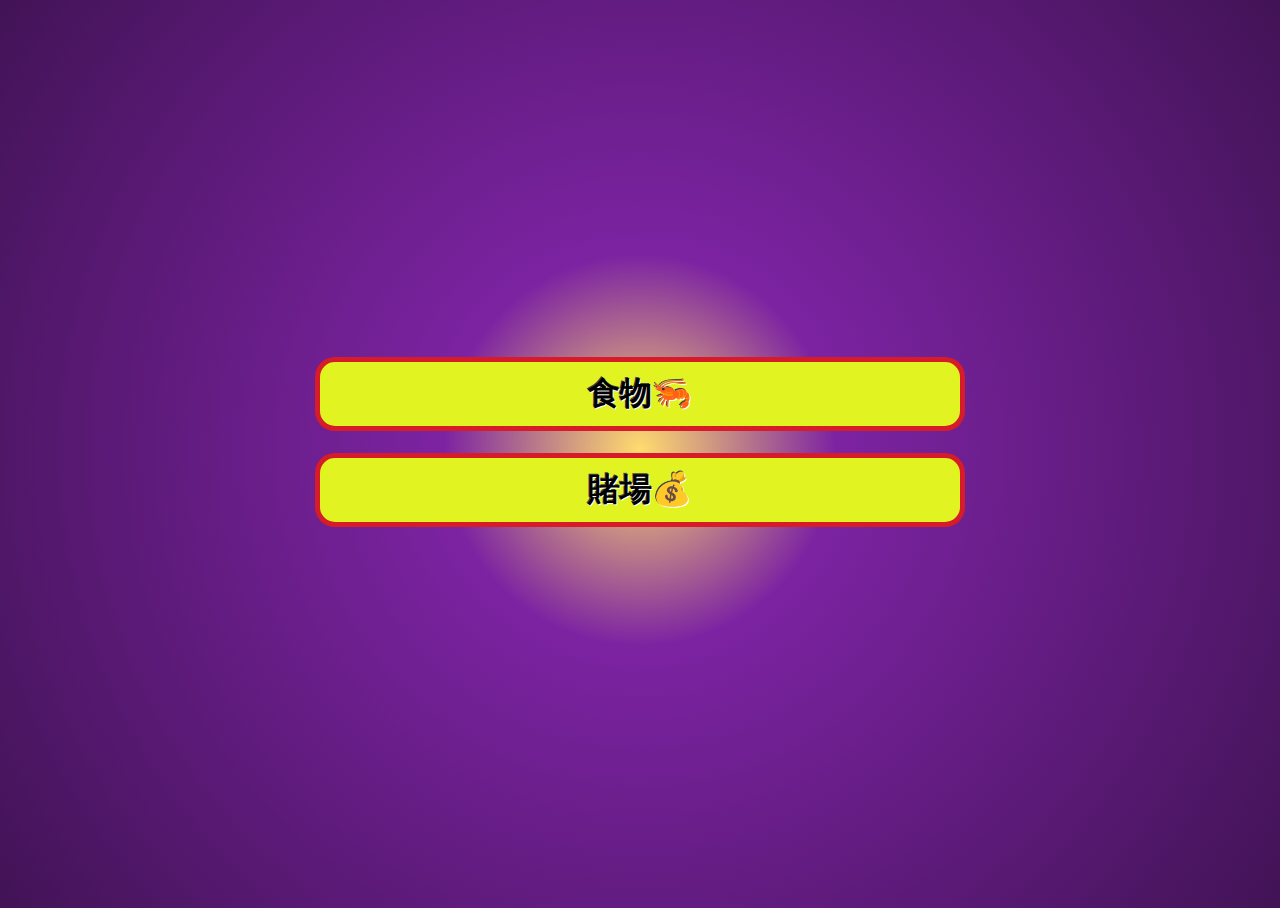
<file: index.html>
<!DOCTYPE html>
<html>
  <head>
    <meta charset="utf-8" />
    <!--設定字元編碼-->
    <meta content="viewpoint" content="width=device-width , initial-scale=1" />
    <!--設定頁面大小-->
    <title>拉霸機</title>
    <link rel="icon" href="./001.png">
    <link rel="stylesheet" href="style/style.css" />
  </head>
  <body>
    <div class="all_home">
      <a href ="./debug.html"><div class="btn_home">食物🦐</div></a>
      <a href ="./sm.html"><div class="btn_home">賭場💰</div></a>
    </div>
  </body>
  <!-- <script src="./main.js"></script> -->
</html>
</file>
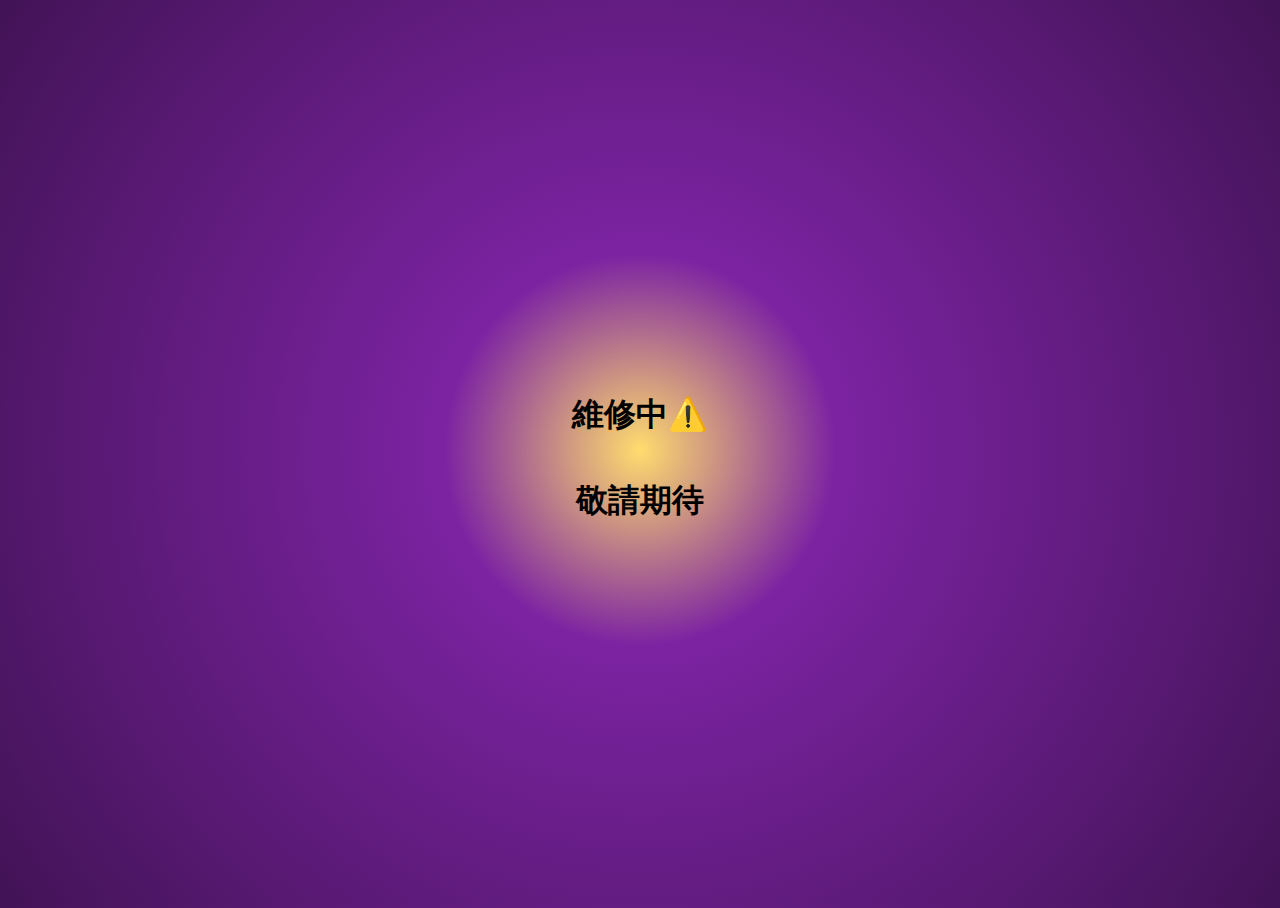
<file: debug.html>
<!DOCTYPE html>
<html>
  <head>
    <meta charset="utf-8" />
    <!--設定字元編碼-->
    <meta content="viewpoint" content="width=device-width , initial-scale=1" />
    <!--設定頁面大小-->
    <title>拉霸機</title>
    <link rel="icon" href="./001.png">
    <link rel="stylesheet" href="style/style.css" />
  </head>
  <body>
    <div class="all">
        <!-- <div class="debug">維修中⚠️</div> -->
        <h1 class="debug">維修中⚠️</h1>
        <h1 class="debug">敬請期待</h1>
    </div>
  </body>
  <!-- <script src="./main.js"></script> -->
</html>
</file>
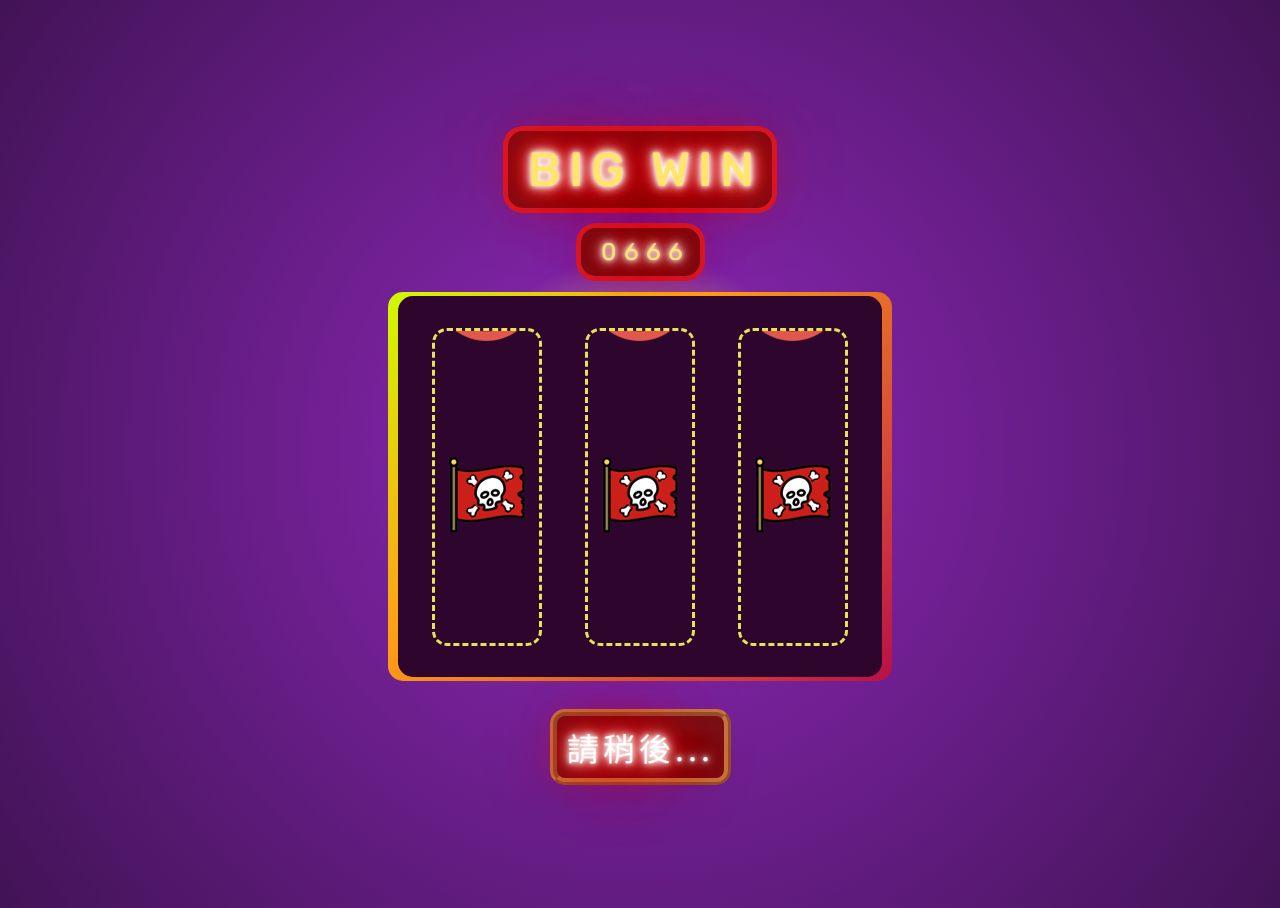
<file: food.html>
<!DOCTYPE html>
<html>
  <head>
    <meta charset="utf-8" />
    <!--設定字元編碼-->
    <meta content="viewpoint" content="width=device-width , initial-scale=1" />
    <!--設定頁面大小-->
    <title>拉霸機</title>
    <link rel="icon" href="./001.png">
    <link rel="stylesheet" href="style/style.css" />
  </head>
  <body>
    <div class="all">
      <div class="bigwin">BIG WIN</div>
      <div class="score">0666</div>
      <div class="slot">
      <div class="bor_reel"><div class="reel"></div></div>
      <div class="bor_reel"><div class="reel"></div></div>
      <div class="bor_reel"><div class="reel"></div></div>
    </div>
    <!-- <img
      style="position: fixed; left: 0; top: 0; height: 100vh; width: auto"
      src="./0629.png"
    /> -->
    <div class = "say">
      請稍後...
    </div>
  </body>
  <script src="./main.js"></script>
</html>
</file>
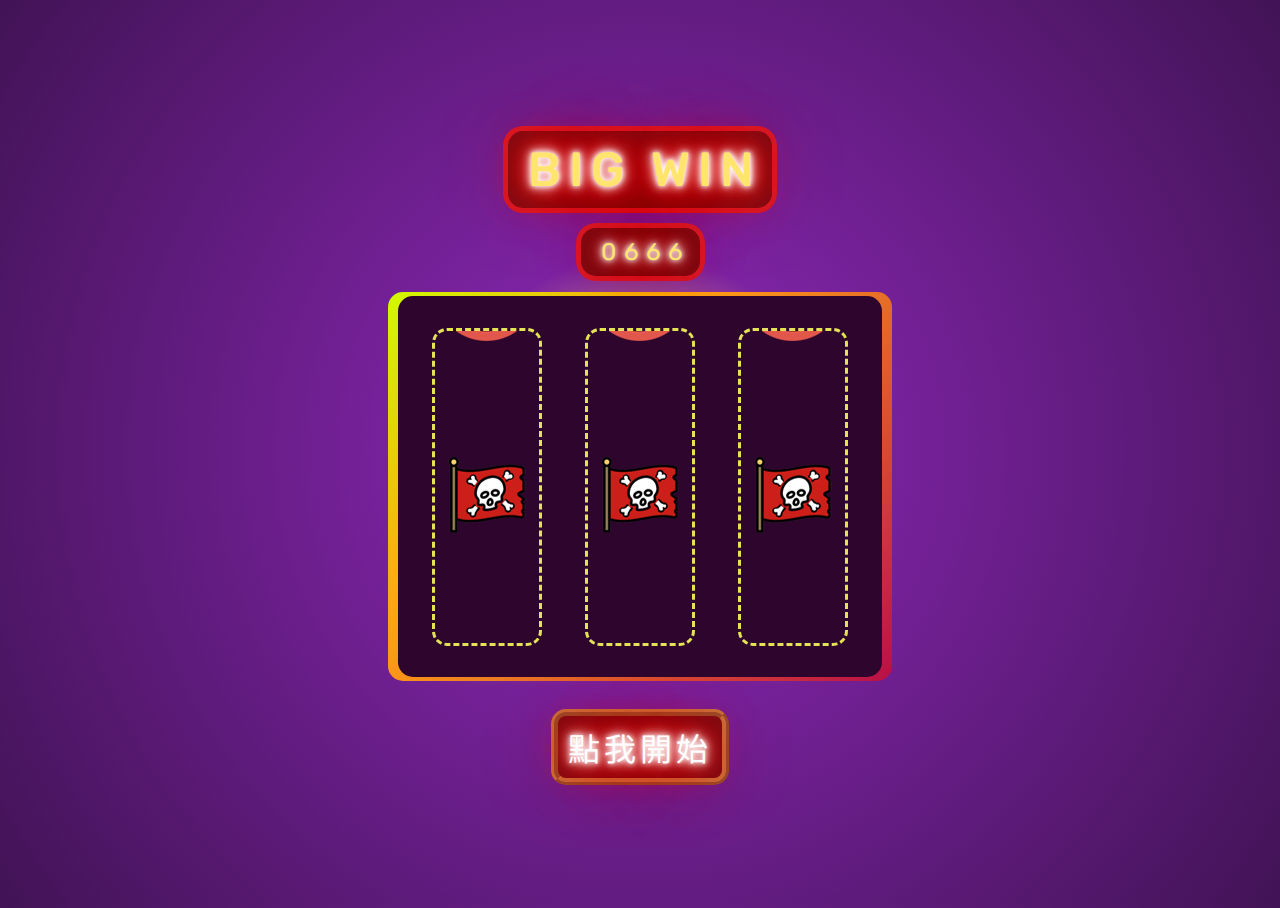
<file: sm.html>
<!DOCTYPE html>
<html>
  <head>
    <meta charset="utf-8" />
    <!--設定字元編碼-->
    <meta content="viewpoint" content="width=device-width , initial-scale=1" />
    <!--設定頁面大小-->
    <title>拉霸機</title>
    <link rel="icon" href="./001.png">
    <link rel="stylesheet" href="style/style.css" />
  </head>
  <body>
    <div class="all">
      <div class="bigwin">BIG WIN</div>
      <div class="score">0666</div>
      <div class="slot">
      <div class="bor_reel"><div class="reel"></div></div>
      <div class="bor_reel"><div class="reel"></div></div>
      <div class="bor_reel"><div class="reel"></div></div>
    </div>
    <!-- <img
      style="position: fixed; left: 0; top: 0; height: 100vh; width: auto"
      src="./0629.png"
    /> -->
    <div class = "say">
      點我開始
    </div>
  </body>
  <script src="./main.js"></script>
</html>
</file>
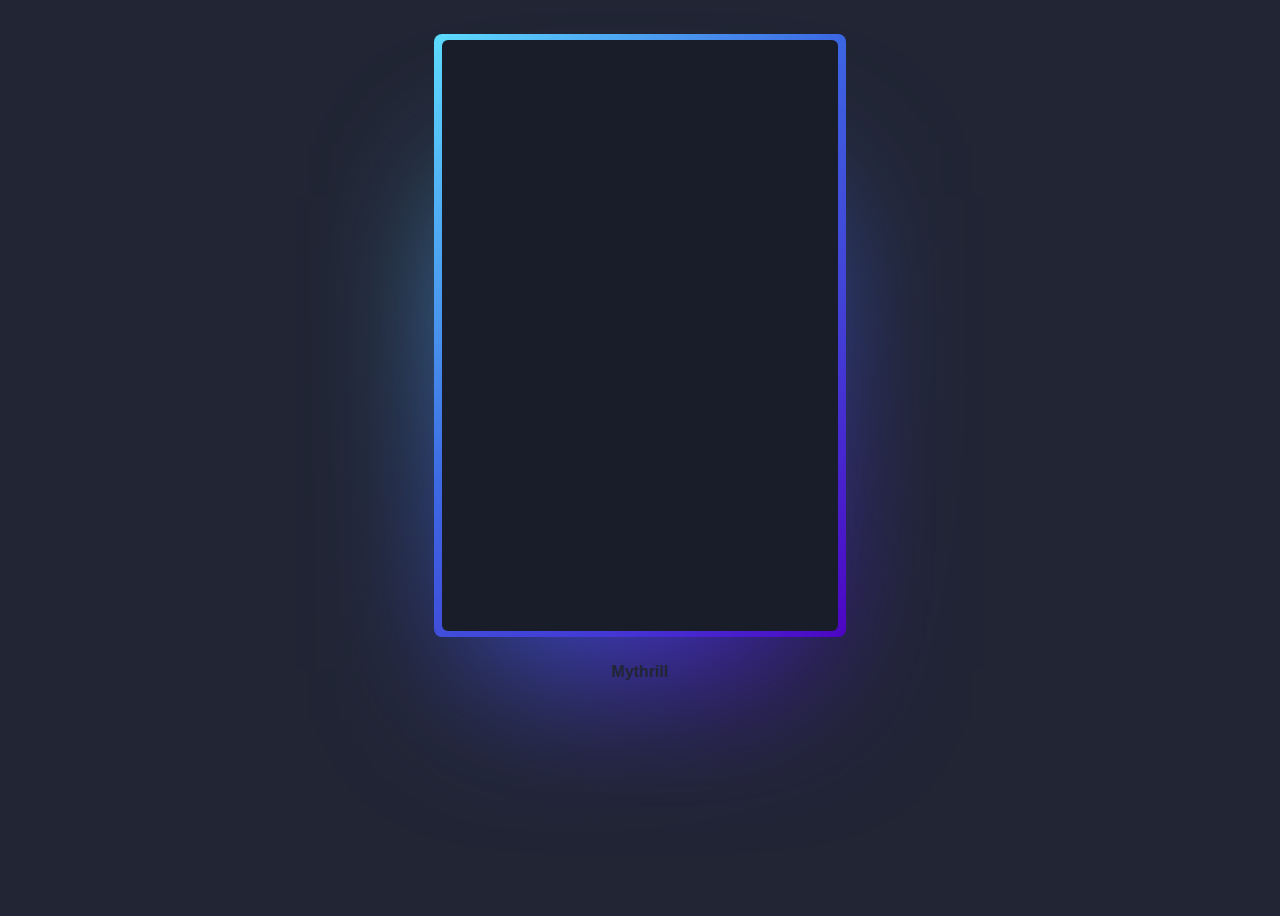
<file: test.html>
<!DOCTYPE html>
<html lang="en">
<head>
    <meta charset="UTF-8">
    <meta name="viewport" content="width=device-width, initial-scale=1.0">
    <title>Document</title>
    <link rel="stylesheet" href="./test/test.css">
</head>
<body>
    <div class="card">
        Magic Card
      </div>
      
      <a href="https://mythrillfiction.com/" target="_blank">Mythrill</a>    
</body>
</html>
</file>
<file: style/style.css>
@import url("https://fonts.googleapis.com/css2?family=Noto+Sans+TC&family=Rubik&display=swap");
@property --rotate {
  syntax: "<angle>";
  initial-value: 132deg;
  inherits: false;
}
:root {
  --slot-height: 104px;
  --slot-width: 104px;
}

html,
body {
  height: 100%;
}

body {
  display: flex;
  justify-content: center;
  align-items: center;
  background: rgb(255, 220, 110);
  background: radial-gradient(circle, rgb(255, 220, 110) 0%, rgb(124, 35, 162) 25%, rgb(66, 19, 86) 100%);
}
body.win1 {
  animation: win1 200ms steps(2, end) infinite;
}
body.win2 {
  animation: win2 200ms steps(2, end) infinite;
}

.all_home {
  display: flex;
  flex-direction: column;
  width: 50vw;
}
.all_home a {
  width: 100%;
  text-decoration: none;
  color: black;
}
.all_home a .btn_home {
  text-align: center;
  height: 100%;
  font-size: 2rem;
  font-weight: 900;
  background-color: #e1f320;
  border-radius: 15px;
  padding: 10px 10px 10px 10px;
  margin-bottom: 2rem;
  box-shadow: 0 0 0 5px #d61c29;
  text-shadow: 1px 1px white, -1px -1px #444;
  transition: all 0.1s ease;
}
.all_home a .btn_home:hover {
  cursor: pointer;
  transform: scale(1.2);
}

div.all {
  display: flex;
  flex-direction: column;
  justify-content: center;
  align-items: center;
  height: 312px;
}
div.all .score {
  font-family: "Rubik", sans-serif;
  letter-spacing: 8px;
  font-size: 1.5rem;
  font-weight: 400;
  background-color: #7a1017;
  color: #ffe56e;
  border-radius: 15px;
  padding: 10px 10px 10px 20px;
  margin-bottom: 20px;
  box-shadow: 0 0 0 5px #d61c29;
  text-shadow: 0 0 5px #fff, 0 0 10px #fff, 0 0 15px #fff, 0 0 20px rgb(255, 0, 0), 0 0 35px rgb(255, 0, 0), 0 0 40px rgb(255, 0, 0), 0 0 60px rgb(255, 0, 0), 0 0 90px rgb(255, 0, 0);
}
div.all .bigwin {
  font-family: "Rubik", sans-serif;
  letter-spacing: 8px;
  font-size: 3rem;
  font-weight: 500;
  background-color: #7a1017;
  color: #ffe56e;
  border-radius: 15px;
  padding: 10px 10px 10px 20px;
  margin-bottom: 20px;
  box-shadow: 0 0 0 5px #d61c29;
  text-shadow: 0 0 5px #fff, 0 0 10px #fff, 0 0 15px #fff, 0 0 20px rgb(255, 0, 0), 0 0 35px rgb(255, 0, 0), 0 0 40px rgb(255, 0, 0), 0 0 60px rgb(255, 0, 0), 0 0 90px rgb(255, 0, 0);
}

.slot {
  position: relative;
  width: calc(4 * var(--slot-width));
  height: calc(3 * var(--slot-height));
  border-radius: 15px;
  display: flex;
  justify-content: space-between;
  align-items: center;
  background: #2d052d;
  padding: 34.32px;
}
.slot::before {
  content: "";
  width: 104%;
  height: 102%;
  border-radius: 15px;
  background-image: linear-gradient(var(--rotate), rgb(208, 250, 0), rgb(255, 161, 20) 36%, rgba(255, 0, 0, 0.51));
  position: absolute;
  z-index: -1;
  top: -1%;
  left: -2%;
  animation: spin 2.5s linear infinite;
}
.slot::after {
  position: absolute;
  content: "";
  top: calc(var(--slot-height) / 6);
  left: 0;
  right: 0;
  z-index: -1;
  height: 100%;
  width: 100%;
  margin: 0 auto;
  transform: scale(0.8);
  filter: blur(calc(var(--slot-height) / 6));
  background-image: linear-gradient(var(--rotate), rgb(208, 250, 0), rgb(255, 161, 20) 36%, rgba(255, 0, 0, 0.51));
  opacity: 1;
  transition: opacity 0.5s;
  animation: spin 2.5s linear infinite;
}
.slot .bor_reel {
  border: 3px dashed #e4e256;
  border-radius: 15px;
}
.slot .bor_reel .reel {
  position: relative;
  width: 104px;
  height: 312px;
  background-image: url("../0629.png");
  background-repeat: repeat-y;
  background-position: 0 10px;
}

.say {
  margin-top: 2rem;
  font-size: 2rem;
  letter-spacing: 4px;
  padding: 8px 10px;
  background: #7a1017;
  color: white;
  border: 2mm ridge rgba(252, 183, 86, 0.6);
  border-radius: 15px;
  font-family: "Noto Sans TC", sans-serif;
  text-shadow: 0 0 5px #fff, 0 0 10px #fff, 0 0 15px #fff, 0 0 20px rgb(255, 0, 0), 0 0 35px rgb(255, 0, 0), 0 0 40px rgb(255, 0, 0), 0 0 60px rgb(255, 0, 0), 0 0 90px rgb(255, 0, 0);
}
.say:hover {
  cursor: pointer;
}

@keyframes spin {
  0% {
    --rotate: 0deg;
  }
  100% {
    --rotate: 360deg;
  }
}
@keyframes win1 {
  0% {
    background: linear-gradient(45deg, orange 0%, yellow 100%);
    box-shadow: 0 0 80px orange;
  }
  100% {
    background: linear-gradient(45deg, grey 0%, lightgrey 100%);
    box-shadow: -2px 2px 3px rgba(0, 0, 0, 0.3);
  }
}
@keyframes win2 {
  0% {
    background: linear-gradient(45deg, lightblue 0%, lightgreen 100%);
    box-shadow: 0 0 80px lightgreen;
  }
  100% {
    background: linear-gradient(45deg, grey 0%, lightgrey 100%);
    box-shadow: -2px 2px 3px rgba(0, 0, 0, 0.3);
  }
}/*# sourceMappingURL=style.css.map */
</file>
<file: test/test.css>
@property --rotate {
  syntax: "<angle>";
  initial-value: 132deg;
  inherits: false;
}
:root {
  --slot-height: 65vh;
  --slot-width: calc(var(--slot-height) / 1.5);
}

body {
  min-height: 100vh;
  background: #212534;
  display: flex;
  align-items: center;
  flex-direction: column;
  padding-top: 2rem;
  padding-bottom: 2rem;
  box-sizing: border-box;
}

.card {
  background: #191c29;
  width: var(--slot-width);
  height: var(--slot-height);
  padding: 3px;
  position: relative;
  border-radius: 6px;
  justify-content: center;
  align-items: center;
  text-align: center;
  display: flex;
  font-size: 1.5em;
  color: rgba(88, 199, 250, 0);
  cursor: pointer;
  font-family: cursive;
}

.card::before {
  content: "";
  width: 104%;
  height: 102%;
  border-radius: 8px;
  background-image: linear-gradient(var(--rotate), #5ddcff, #3c67e3 43%, #4e00c2);
  position: absolute;
  z-index: -1;
  top: -1%;
  left: -2%;
  animation: spin 2.5s linear infinite;
}

.card::after {
  position: absolute;
  content: "";
  top: calc(var(--slot-height) / 6);
  left: 0;
  right: 0;
  z-index: -1;
  height: 100%;
  width: 100%;
  margin: 0 auto;
  transform: scale(0.8);
  filter: blur(calc(var(--slot-height) / 6));
  background-image: linear-gradient(var(--rotate), #5ddcff, #3c67e3 43%, #4e00c2);
  opacity: 1;
  transition: opacity 0.5s;
  animation: spin 2.5s linear infinite;
}

@keyframes spin {
  0% {
    --rotate: 0deg;
  }
  100% {
    --rotate: 360deg;
  }
}
a {
  color: #212534;
  text-decoration: none;
  font-family: sans-serif;
  font-weight: bold;
  margin-top: 2rem;
}/*# sourceMappingURL=test.css.map */
</file>
